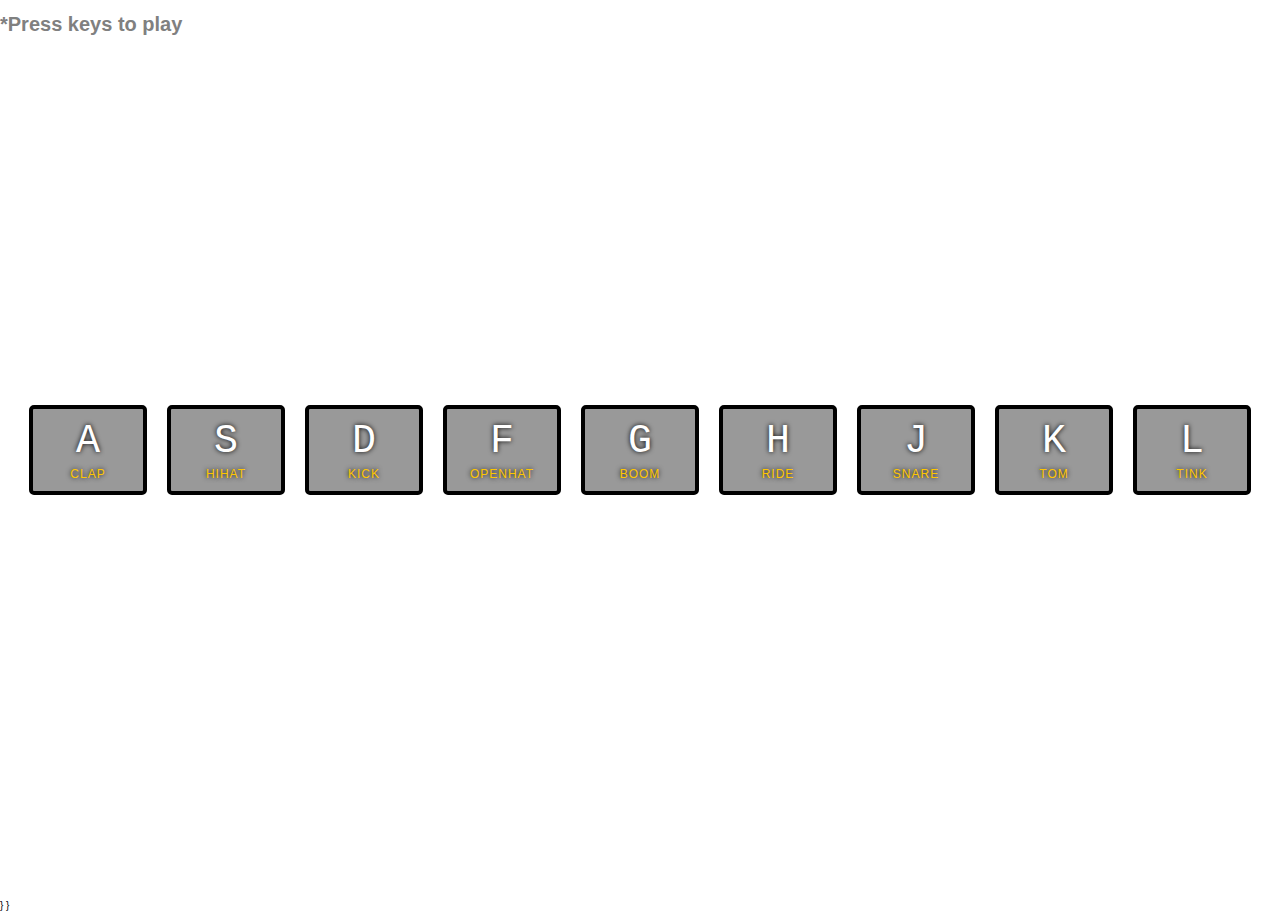
<file: drumkit.html>
<!DOCTYPE html>
<html lang="en">

<head>
    <meta charset="UTF-8">
    <title>drumkit</title>

<style>

kbd{
  display: block;
  font-size: 40px;
}

.sound {
  font-size: 1.2rem;
  text-transform: uppercase;
  letter-spacing: 1px;
  color: #ffc600;
}

.key {
  border: 4px solid black;
  border-radius: 5px;
  margin: 1rem;
  font-size: 1.5rem;
  padding: 1rem .5rem;
  transition: all 0.07s;
  width: 100px;
  text-align: center;
  color: white;
  background: rgba(0,0,0,0.4);
  text-shadow: 0 0 5px black;
}

.playing {
  transform: scale(1.1);
  border-color: #ffc600 ;
  box-shadow: 0 0 10px #ffc600;
}

html {
  font-size: 10px;
  background: url(https://static.roland.com/assets/images/products/gallery/td-20sx_stage_1_gal.jpg) bottom center;
  background-size: cover;

}
body,html {
  margin: 0;
  padding: 0;
  font-family: sans-serif;
}

.keys {
  display: flex;
  flex: 1;
  min-height: 100vh;
  align-items: center;
  justify-content: center;
}

h1{
  position: absolute;
  color: grey;
}

</style>
</head>


<body >

<h1> *Press keys to play</h2></body>

  <div class="keys" >

     <div data-key="65" class="key">
       <kbd>A</kbd>
       <span class="sound">clap</span>
     </div>
     <div data-key="83" class="key">
       <kbd>S</kbd>
       <span class="sound">hihat</span>
     </div>
     <div data-key="68" class="key">
       <kbd>D</kbd>
       <span class="sound">kick</span>
     </div>
     <div data-key="70" class="key">
       <kbd>F</kbd>
       <span class="sound">openhat</span>
     </div>
     <div data-key="71" class="key">
       <kbd>G</kbd>
       <span class="sound">boom</span>
     </div>
     <div data-key="72" class="key">
       <kbd>H</kbd>
       <span class="sound">ride</span>
     </div>
     <div data-key="74" class="key">
       <kbd>J</kbd>
       <span class="sound">snare</span>
     </div>
     <div data-key="75" class="key">
       <kbd>K</kbd>
       <span class="sound">tom</span>
     </div>
     <div data-key="76" class="key">
       <kbd>L</kbd>
       <span class="sound">tink</span>

     </div>

   </div>



   <audio data-key="65" src="sounds/clap.wav"></audio>
   <audio data-key="83" src="sounds/hihat.wav"></audio>
   <audio data-key="68" src="sounds/kick.wav"></audio>
   <audio data-key="70" src="sounds/openhat.wav"></audio>
   <audio data-key="71" src="sounds/boom.wav"></audio>
   <audio data-key="72" src="sounds/ride.wav"></audio>
   <audio data-key="74" src="sounds/snare.wav"></audio>
   <audio data-key="75" src="sounds/tom.wav"></audio>
   <audio data-key="76" src="sounds/tink.wav"></audio>
}
}




<script>

function removeTransition(e) {
   if (e.propertyName !== 'transform') return;
   e.target.classList.remove('playing');
 }
 function playSound(e) {
   const audio = document.querySelector(`audio[data-key="${e.keyCode}"]`);
   const key = document.querySelector(`div[data-key="${e.keyCode}"]`);
   if (!audio) return;
   key.classList.add('playing');
   audio.currentTime = 0;
   audio.play();
 }
 const keys = Array.from(document.querySelectorAll('.key'));
 keys.forEach(key => key.addEventListener('transitionend', removeTransition));
 window.addEventListener('keydown', playSound);

</script>

</body>
</file>
